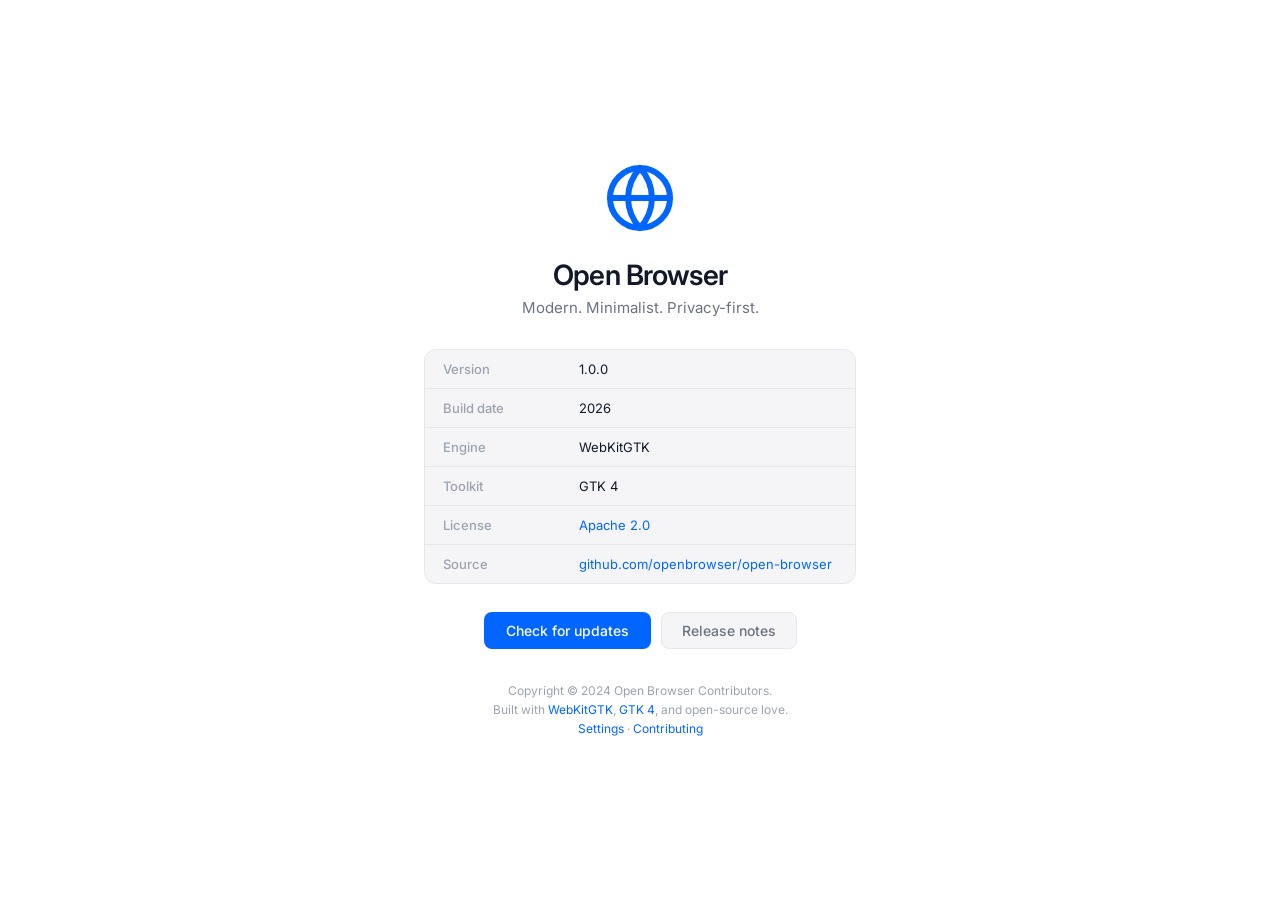
<file: src/ui/pages/about/index.html>
<!DOCTYPE html>
<html lang="en">
<head>
  <meta charset="UTF-8" />
  <meta name="viewport" content="width=device-width, initial-scale=1.0" />
  <title>About — Open Browser</title>
  <link rel="preconnect" href="https://fonts.googleapis.com" />
  <link rel="preconnect" href="https://fonts.gstatic.com" crossorigin />
  <link href="https://fonts.googleapis.com/css2?family=Inter:wght@300;400;500;600&display=swap" rel="stylesheet" />
  <style>
    :root {
      --color-primary: #0066ff;
      --color-bg:      #ffffff;
      --color-surface: #f5f5f7;
      --color-border:  #e5e7eb;
      --color-text:    #111827;
      --color-muted:   #6b7280;
      --color-faint:   #9ca3af;
      --font:          'Inter', -apple-system, BlinkMacSystemFont, 'Segoe UI', sans-serif;
    }
    *, *::before, *::after { box-sizing: border-box; margin: 0; padding: 0; }
    body {
      font-family: var(--font); background: var(--color-bg); color: var(--color-text);
      display: flex; align-items: center; justify-content: center;
      min-height: 100vh; -webkit-font-smoothing: antialiased;
    }
    .about {
      max-width: 480px; width: 100%; padding: 40px 24px; text-align: center;
    }
    .logo svg { width: 72px; height: 72px; margin-bottom: 20px; }
    .name { font-size: 28px; font-weight: 600; letter-spacing: -0.03em; margin-bottom: 6px; }
    .tagline { font-size: 15px; color: var(--color-muted); margin-bottom: 32px; }
    .meta-table {
      background: var(--color-surface); border: 1px solid var(--color-border);
      border-radius: 12px; overflow: hidden; margin-bottom: 28px; text-align: left;
    }
    .meta-row {
      display: flex; gap: 16px; padding: 11px 18px;
      border-bottom: 1px solid var(--color-border); font-size: 13px;
    }
    .meta-row:last-child { border-bottom: none; }
    .meta-key { min-width: 120px; color: var(--color-faint); font-weight: 500; }
    .meta-val { color: var(--color-text); }
    .meta-val a { color: var(--color-primary); text-decoration: none; }
    .meta-val a:hover { text-decoration: underline; }
    .actions { display: flex; gap: 10px; justify-content: center; margin-bottom: 32px; }
    .btn-primary {
      background: var(--color-primary); color: #fff; border: none;
      border-radius: 8px; padding: 10px 22px; font-family: var(--font);
      font-size: 14px; font-weight: 500; cursor: pointer;
      transition: background 140ms ease;
    }
    .btn-primary:hover { background: #0052cc; }
    .btn-outline {
      background: var(--color-surface); color: var(--color-muted);
      border: 1px solid var(--color-border); border-radius: 8px;
      padding: 9px 20px; font-family: var(--font); font-size: 14px;
      font-weight: 500; cursor: pointer; text-decoration: none;
      display: inline-flex; align-items: center;
      transition: background 140ms ease;
    }
    .btn-outline:hover { background: #ebebeb; color: var(--color-text); }
    .credits { font-size: 12px; color: var(--color-faint); line-height: 1.6; }
    .credits a { color: var(--color-primary); text-decoration: none; }
    .credits a:hover { text-decoration: underline; }
  </style>
</head>
<body>
  <div class="about">
    <div class="logo">
      <svg viewBox="0 0 24 24" fill="none" stroke="#0066FF" stroke-width="2"
           stroke-linecap="round" stroke-linejoin="round" aria-label="Open Browser logo">
        <circle cx="12" cy="12" r="10"/>
        <line x1="2" y1="12" x2="22" y2="12"/>
        <path d="M12 2a15.3 15.3 0 0 1 4 10 15.3 15.3 0 0 1-4 10
                 15.3 15.3 0 0 1-4-10 15.3 15.3 0 0 1 4-10z"/>
      </svg>
    </div>
    <h1 class="name">Open Browser</h1>
    <p class="tagline">Modern. Minimalist. Privacy-first.</p>

    <div class="meta-table">
      <div class="meta-row">
        <span class="meta-key">Version</span>
        <span class="meta-val" id="version-val">1.0.0</span>
      </div>
      <div class="meta-row">
        <span class="meta-key">Build date</span>
        <span class="meta-val" id="build-date-val">2024</span>
      </div>
      <div class="meta-row">
        <span class="meta-key">Engine</span>
        <span class="meta-val" id="engine-val">WebKitGTK</span>
      </div>
      <div class="meta-row">
        <span class="meta-key">Toolkit</span>
        <span class="meta-val">GTK 4</span>
      </div>
      <div class="meta-row">
        <span class="meta-key">License</span>
        <span class="meta-val">
          <a href="https://www.apache.org/licenses/LICENSE-2.0" target="_blank" rel="noopener">
            Apache 2.0
          </a>
        </span>
      </div>
      <div class="meta-row">
        <span class="meta-key">Source</span>
        <span class="meta-val">
          <a href="https://github.com/openbrowser/open-browser" target="_blank" rel="noopener">
            github.com/openbrowser/open-browser
          </a>
        </span>
      </div>
    </div>

    <div class="actions">
      <button class="btn-primary" id="check-update-btn">Check for updates</button>
      <a href="https://openbrowser.io/release-notes" class="btn-outline"
         target="_blank" rel="noopener">Release notes</a>
    </div>

    <p class="credits">
      Copyright © 2024 Open Browser Contributors.<br/>
      Built with <a href="https://webkitgtk.org" target="_blank" rel="noopener">WebKitGTK</a>,
      <a href="https://gtk.org" target="_blank" rel="noopener">GTK 4</a>, and open-source love.<br/>
      <a href="openbrowser://settings">Settings</a> ·
      <a href="https://github.com/openbrowser/open-browser/blob/main/CONTRIBUTING.md"
         target="_blank" rel="noopener">Contributing</a>
    </p>
  </div>

  <script>
    'use strict';

    function init() {
      // Version info can be injected by the C++ host
      if (window.browserInfo?.version) {
        const el = document.getElementById('version-val');
        if (el) el.textContent = window.browserInfo.version;
      }
      if (window.browserInfo?.webkitVersion) {
        const el = document.getElementById('engine-val');
        if (el) el.textContent = 'WebKitGTK ' + window.browserInfo.webkitVersion;
      }

      document.getElementById('build-date-val').textContent =
        new Date().getFullYear().toString();

      document.getElementById('check-update-btn')?.addEventListener('click', () => {
        const btn = document.getElementById('check-update-btn');
        if (!btn) return;
        btn.textContent = 'Checking…';
        btn.disabled = true;
        setTimeout(() => {
          btn.textContent = "You're up to date";
          btn.disabled = false;
        }, 1600);
      });
    }

    if (document.readyState === 'loading') {
      document.addEventListener('DOMContentLoaded', init);
    } else {
      init();
    }
  </script>
</body>
</html>
</file>
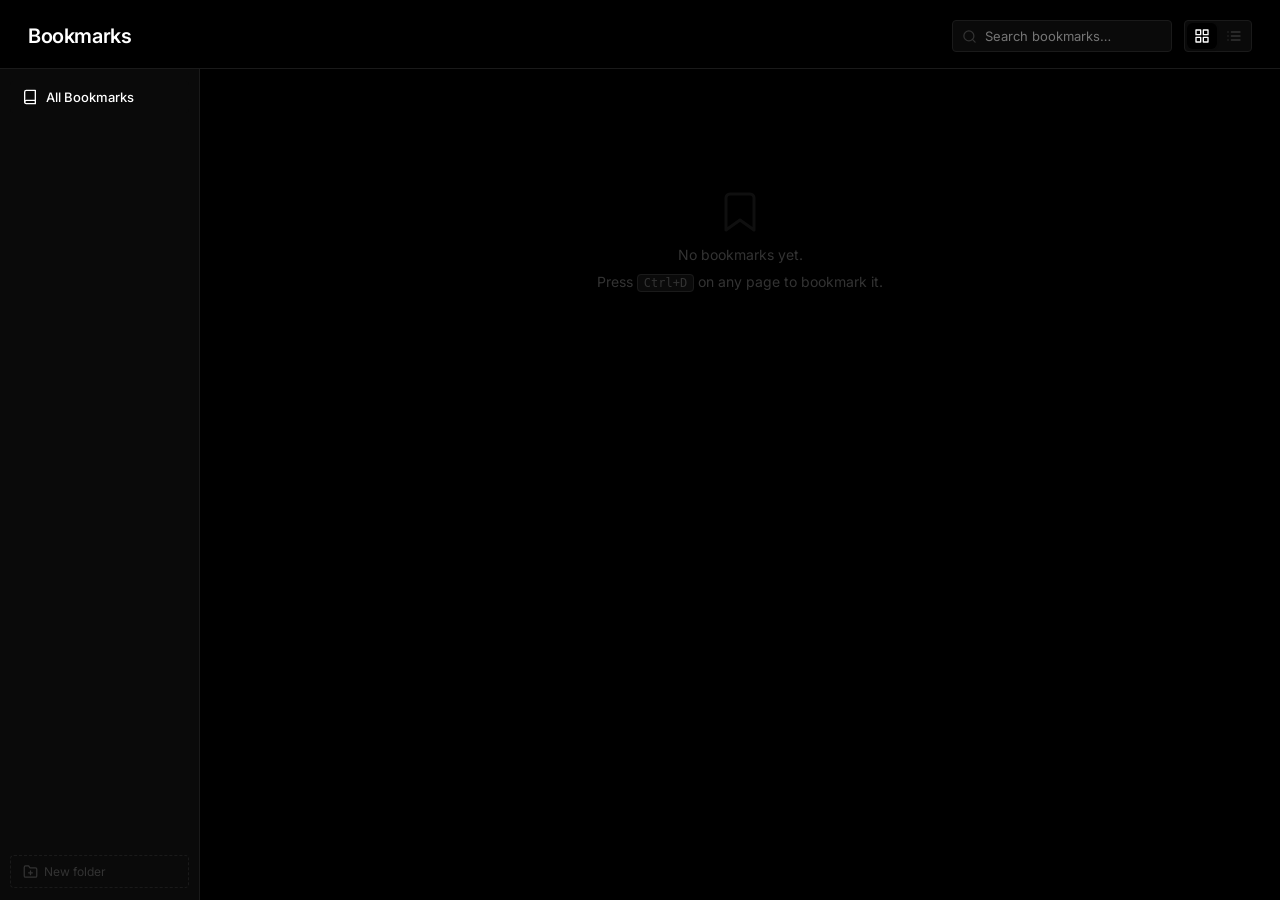
<file: src/ui/pages/bookmarks/index.html>
<!DOCTYPE html>
<html lang="en">
<head>
  <meta charset="UTF-8" />
  <meta name="viewport" content="width=device-width, initial-scale=1.0" />
  <title>Bookmarks — Open Browser</title>
  <link rel="preconnect" href="https://fonts.googleapis.com" />
  <link rel="preconnect" href="https://fonts.gstatic.com" crossorigin />
  <link href="https://fonts.googleapis.com/css2?family=Inter:wght@300;400;500;600&display=swap" rel="stylesheet" />
  <link rel="stylesheet" href="style.css" />
</head>
<body>
  <div class="page">

    <header class="page-header">
      <h1 class="page-title">Bookmarks</h1>
      <div class="header-actions">
        <div class="search-box">
          <svg class="search-icon" viewBox="0 0 24 24" fill="none" stroke="currentColor"
               stroke-width="2" stroke-linecap="round" stroke-linejoin="round" aria-hidden="true">
            <circle cx="11" cy="11" r="8"/><line x1="21" y1="21" x2="16.65" y2="16.65"/>
          </svg>
          <input type="text" id="search-input" placeholder="Search bookmarks…"
                 class="search-input" aria-label="Search bookmarks" />
        </div>
        <div class="view-toggle" role="group" aria-label="View mode">
          <button class="view-btn active" id="grid-view-btn" title="Grid view" aria-pressed="true">
            <svg viewBox="0 0 24 24" fill="none" stroke="currentColor" stroke-width="2"
                 stroke-linecap="round" stroke-linejoin="round" aria-hidden="true">
              <rect x="3" y="3" width="7" height="7"/><rect x="14" y="3" width="7" height="7"/>
              <rect x="14" y="14" width="7" height="7"/><rect x="3" y="14" width="7" height="7"/>
            </svg>
          </button>
          <button class="view-btn" id="list-view-btn" title="List view" aria-pressed="false">
            <svg viewBox="0 0 24 24" fill="none" stroke="currentColor" stroke-width="2"
                 stroke-linecap="round" stroke-linejoin="round" aria-hidden="true">
              <line x1="8" y1="6" x2="21" y2="6"/><line x1="8" y1="12" x2="21" y2="12"/>
              <line x1="8" y1="18" x2="21" y2="18"/>
              <line x1="3" y1="6" x2="3.01" y2="6"/><line x1="3" y1="12" x2="3.01" y2="12"/>
              <line x1="3" y1="18" x2="3.01" y2="18"/>
            </svg>
          </button>
        </div>
      </div>
    </header>

    <div class="layout">
      <!-- Folder sidebar -->
      <aside class="folder-sidebar" aria-label="Bookmark folders">
        <ul class="folder-list" id="folder-list" role="list">
          <li>
            <button class="folder-item active" data-folder="" id="folder-all">
              <svg viewBox="0 0 24 24" fill="none" stroke="currentColor" stroke-width="2"
                   stroke-linecap="round" stroke-linejoin="round" aria-hidden="true">
                <path d="M4 19.5A2.5 2.5 0 0 1 6.5 17H20"/><path d="M6.5 2H20v20H6.5A2.5 2.5 0 0 1 4 19.5v-15A2.5 2.5 0 0 1 6.5 2z"/>
              </svg>
              All Bookmarks
            </button>
          </li>
        </ul>
        <button class="add-folder-btn" id="add-folder-btn">
          <svg viewBox="0 0 24 24" fill="none" stroke="currentColor" stroke-width="2"
               stroke-linecap="round" stroke-linejoin="round" aria-hidden="true">
            <path d="M22 19a2 2 0 0 1-2 2H4a2 2 0 0 1-2-2V5a2 2 0 0 1 2-2h5l2 3h9a2 2 0 0 1 2 2z"/>
            <line x1="12" y1="11" x2="12" y2="17"/><line x1="9" y1="14" x2="15" y2="14"/>
          </svg>
          New folder
        </button>
      </aside>

      <!-- Bookmarks content -->
      <main class="bookmarks-area">
        <div id="bookmark-container" class="bookmarks-grid">
          <!-- Populated by script.js -->
        </div>
        <div class="empty-state" id="empty-state" style="display:none">
          <svg viewBox="0 0 24 24" fill="none" stroke="currentColor" stroke-width="1.5"
               stroke-linecap="round" stroke-linejoin="round" aria-hidden="true">
            <path d="M19 21l-7-5-7 5V5a2 2 0 0 1 2-2h10a2 2 0 0 1 2 2z"/>
          </svg>
          <p>No bookmarks yet.</p>
          <p>Press <kbd>Ctrl+D</kbd> on any page to bookmark it.</p>
        </div>
      </main>
    </div>
  </div>

  <script src="script.js"></script>
</body>
</html>
</file>
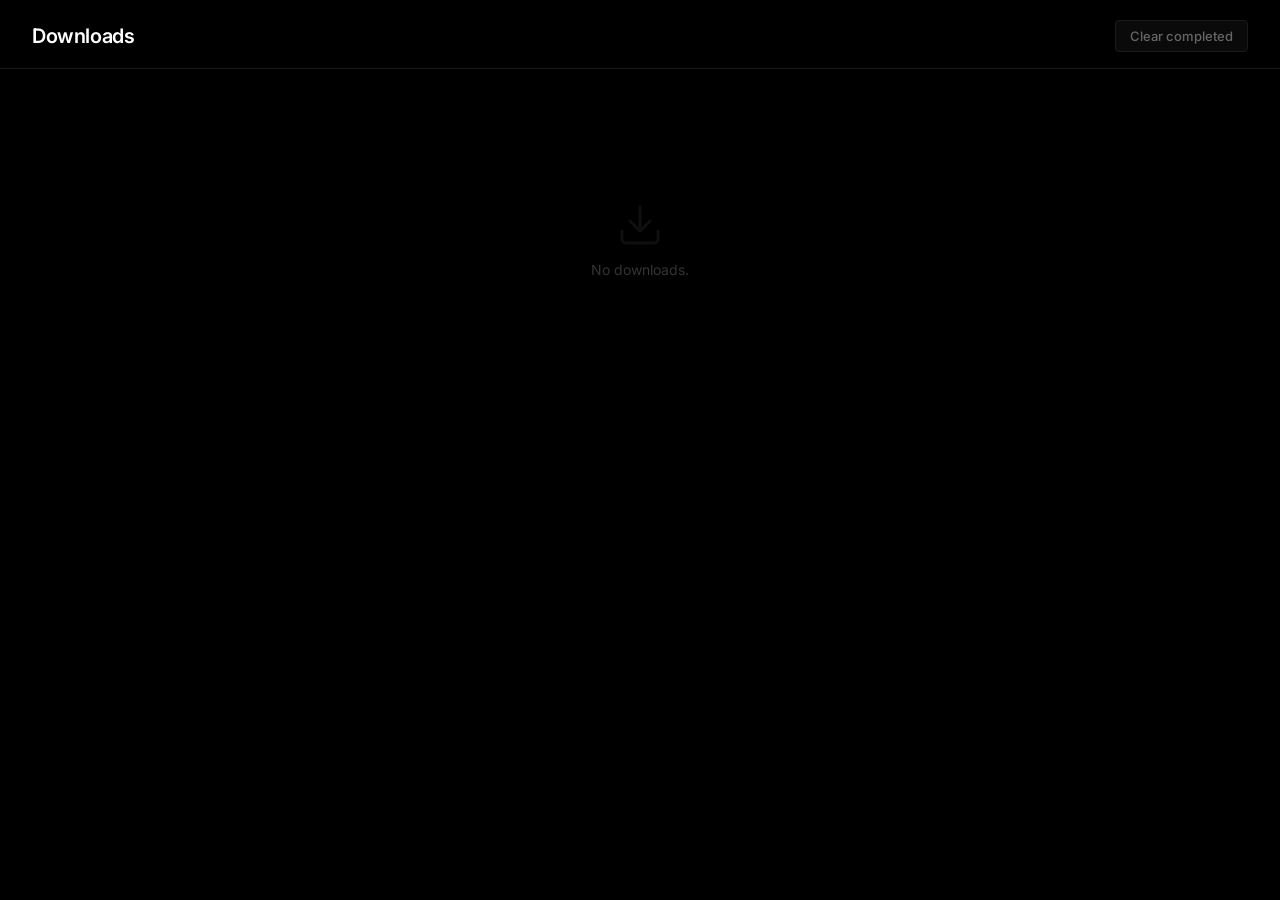
<file: src/ui/pages/downloads/index.html>
<!DOCTYPE html>
<html lang="en">
<head>
  <meta charset="UTF-8" />
  <meta name="viewport" content="width=device-width, initial-scale=1.0" />
  <title>Downloads — Open Browser</title>
  <link rel="preconnect" href="https://fonts.googleapis.com" />
  <link rel="preconnect" href="https://fonts.gstatic.com" crossorigin />
  <link href="https://fonts.googleapis.com/css2?family=Inter:wght@300;400;500;600&display=swap" rel="stylesheet" />
  <link rel="stylesheet" href="style.css" />
</head>
<body>
  <div class="page">
    <header class="page-header">
      <h1 class="page-title">Downloads</h1>
      <button class="btn-secondary" id="clear-completed-btn">Clear completed</button>
    </header>

    <main class="content">
      <div id="downloads-container"></div>
      <div class="empty-state" id="empty-state" style="display:none">
        <svg viewBox="0 0 24 24" fill="none" stroke="currentColor" stroke-width="1.5"
             stroke-linecap="round" stroke-linejoin="round" aria-hidden="true">
          <path d="M21 15v4a2 2 0 0 1-2 2H5a2 2 0 0 1-2-2v-4"/>
          <polyline points="7 10 12 15 17 10"/>
          <line x1="12" y1="15" x2="12" y2="3"/>
        </svg>
        <p>No downloads.</p>
      </div>
    </main>
  </div>
  <script src="script.js"></script>
</body>
</html>
</file>
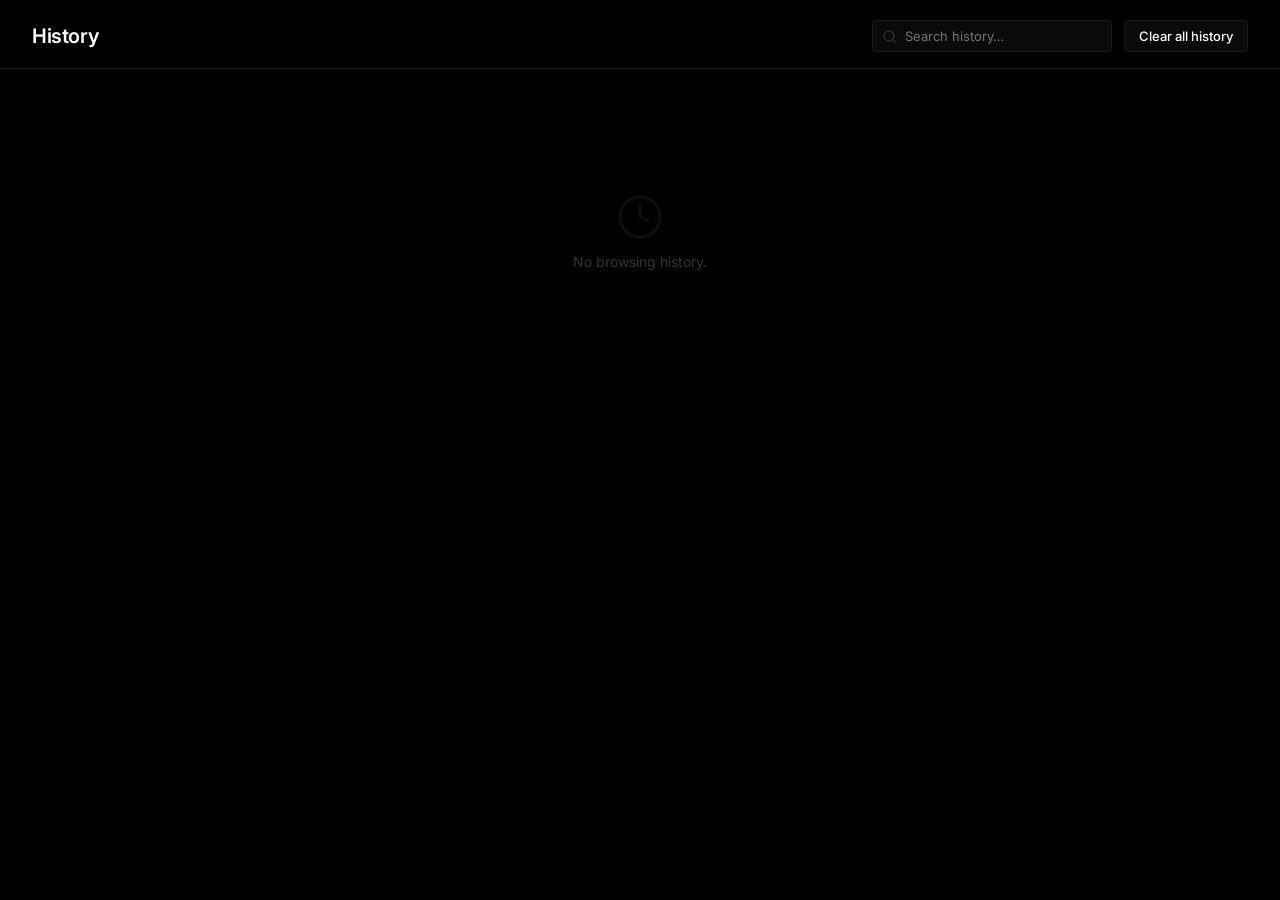
<file: src/ui/pages/history/index.html>
<!DOCTYPE html>
<html lang="en">
<head>
  <meta charset="UTF-8" />
  <meta name="viewport" content="width=device-width, initial-scale=1.0" />
  <title>History — Open Browser</title>
  <link rel="preconnect" href="https://fonts.googleapis.com" />
  <link rel="preconnect" href="https://fonts.gstatic.com" crossorigin />
  <link href="https://fonts.googleapis.com/css2?family=Inter:wght@300;400;500;600&display=swap" rel="stylesheet" />
  <link rel="stylesheet" href="style.css" />
</head>
<body>
  <div class="page">
    <header class="page-header">
      <h1 class="page-title">History</h1>
      <div class="header-actions">
        <div class="search-box">
          <svg class="search-icon" viewBox="0 0 24 24" fill="none" stroke="currentColor"
               stroke-width="2" stroke-linecap="round" stroke-linejoin="round" aria-hidden="true">
            <circle cx="11" cy="11" r="8"/><line x1="21" y1="21" x2="16.65" y2="16.65"/>
          </svg>
          <input type="text" id="search-input" placeholder="Search history…"
                 class="search-input" aria-label="Search history" />
        </div>
        <button class="btn-danger" id="clear-all-btn">Clear all history</button>
      </div>
    </header>

    <main class="content">
      <div id="history-container"></div>
      <div class="empty-state" id="empty-state" style="display:none">
        <svg viewBox="0 0 24 24" fill="none" stroke="currentColor" stroke-width="1.5"
             stroke-linecap="round" stroke-linejoin="round" aria-hidden="true">
          <circle cx="12" cy="12" r="10"/>
          <polyline points="12 6 12 12 16 14"/>
        </svg>
        <p>No browsing history.</p>
      </div>
    </main>
  </div>
  <script src="script.js"></script>
</body>
</html>
</file>
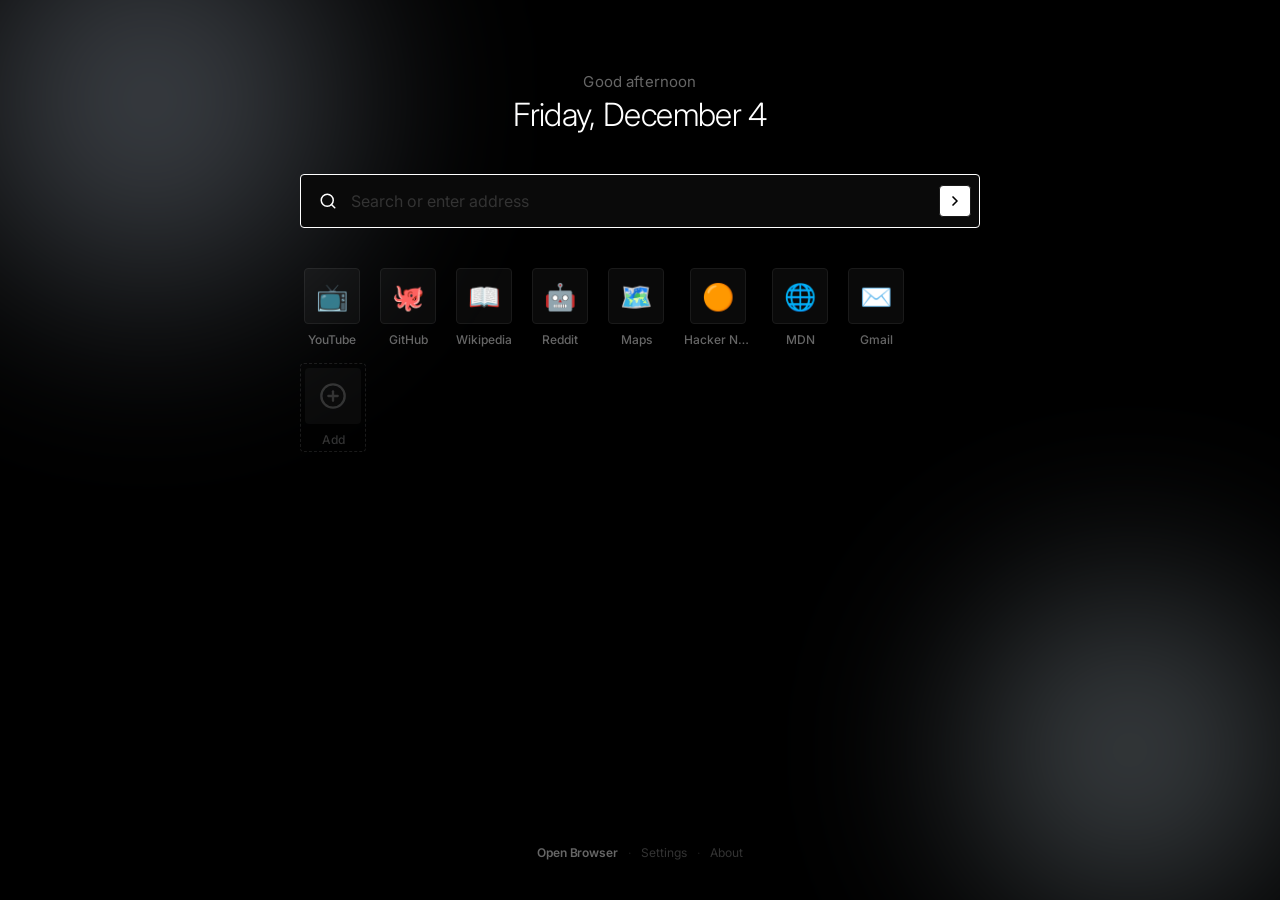
<file: src/ui/pages/newtab/index.html>
<!DOCTYPE html>
<html lang="en">
<head>
  <meta charset="UTF-8" />
  <meta name="viewport" content="width=device-width, initial-scale=1.0" />
  <title>New Tab — Open Browser</title>
  <link rel="preconnect" href="https://fonts.googleapis.com" />
  <link rel="preconnect" href="https://fonts.gstatic.com" crossorigin />
  <link href="https://fonts.googleapis.com/css2?family=Inter:wght@300;400;500;600&display=swap" rel="stylesheet" />
  <link rel="stylesheet" href="style.css" />
</head>
<body>
  <div class="page">

    <!-- Background gradient orbs -->
    <div class="bg-orb orb-1"></div>
    <div class="bg-orb orb-2"></div>

    <!-- Header / Greeting -->
    <header class="header">
      <p class="greeting" id="greeting">Good morning</p>
      <h1 class="date" id="date-display"></h1>
    </header>

    <!-- Search bar -->
    <main class="main">
      <form class="search-form" id="search-form" autocomplete="off">
        <div class="search-container">
          <svg class="search-icon" viewBox="0 0 24 24" fill="none"
               stroke="currentColor" stroke-width="2" stroke-linecap="round"
               stroke-linejoin="round" aria-hidden="true">
            <circle cx="11" cy="11" r="8"/>
            <line x1="21" y1="21" x2="16.65" y2="16.65"/>
          </svg>
          <input
            type="text"
            class="search-input"
            id="search-input"
            placeholder="Search or enter address"
            aria-label="Search or enter a web address"
            autofocus
          />
          <button class="search-btn" type="submit" aria-label="Search">
            <svg viewBox="0 0 24 24" fill="none" stroke="currentColor"
                 stroke-width="2.5" stroke-linecap="round" stroke-linejoin="round"
                 aria-hidden="true">
              <polyline points="9 18 15 12 9 6"/>
            </svg>
          </button>
        </div>
      </form>

      <!-- Quick access shortcuts -->
      <section class="shortcuts-section" aria-label="Quick access">
        <div class="shortcuts-grid" id="shortcuts-grid">
          <!-- Populated by script.js -->
        </div>
        <button class="add-shortcut-btn" id="add-shortcut-btn"
                aria-label="Add shortcut" title="Add shortcut">
          <svg viewBox="0 0 24 24" fill="none" stroke="currentColor"
               stroke-width="2" stroke-linecap="round" stroke-linejoin="round"
               aria-hidden="true">
            <circle cx="12" cy="12" r="10"/>
            <line x1="12" y1="8" x2="12" y2="16"/>
            <line x1="8" y1="12" x2="16" y2="12"/>
          </svg>
          <span>Add</span>
        </button>
      </section>
    </main>

    <!-- Recent history -->
    <section class="history-section" id="history-section" aria-label="Recent history">
      <h2 class="section-title">Recent</h2>
      <div class="history-grid" id="history-grid">
        <!-- Populated by script.js -->
      </div>
    </section>

    <!-- Footer -->
    <footer class="footer">
      <span class="footer-brand">Open Browser</span>
      <span class="footer-sep">·</span>
      <a href="openbrowser://settings" class="footer-link">Settings</a>
      <span class="footer-sep">·</span>
      <a href="openbrowser://about" class="footer-link">About</a>
    </footer>

  </div>

  <!-- Add shortcut modal -->
  <div class="modal-backdrop" id="modal-backdrop" aria-hidden="true">
    <div class="modal" role="dialog" aria-modal="true"
         aria-labelledby="modal-title">
      <h3 class="modal-title" id="modal-title">Add shortcut</h3>
      <label class="modal-label" for="shortcut-name">Name</label>
      <input type="text" class="modal-input" id="shortcut-name"
             placeholder="e.g. GitHub" />
      <label class="modal-label" for="shortcut-url">URL</label>
      <input type="url" class="modal-input" id="shortcut-url"
             placeholder="https://" />
      <div class="modal-actions">
        <button class="modal-btn modal-cancel" id="modal-cancel">Cancel</button>
        <button class="modal-btn modal-save" id="modal-save">Save</button>
      </div>
    </div>
  </div>

  <script src="script.js"></script>
</body>
</html>
</file>
<file: src/ui/pages/bookmarks/style.css>
:root {
  --color-bg:          #000000;
  --color-surface:     #0a0a0a;
  --color-border:      #1a1a1a;
  --color-text:        #ffffff;
  --color-text-muted:  #666666;
  --color-text-faint:  #333333;
  --color-primary:     #ffffff;
  --color-primary-bg:  #0a0a0a;
  --radius-sm:         4px;
  --radius-md:         4px;
  --font:              'Inter', -apple-system, BlinkMacSystemFont, 'Segoe UI', sans-serif;
  --transition:        120ms ease;
}

*, *::before, *::after { box-sizing: border-box; margin: 0; padding: 0; }

body {
  font-family: var(--font);
  background: var(--color-bg);
  color: var(--color-text);
  height: 100vh;
  overflow: hidden;
  -webkit-font-smoothing: antialiased;
}

.page {
  display: flex;
  flex-direction: column;
  height: 100vh;
}

/* ── Header ──────────────────────────────────────────────────────────────── */

.page-header {
  display: flex;
  align-items: center;
  justify-content: space-between;
  padding: 20px 28px 16px;
  border-bottom: 1px solid var(--color-border);
  flex-shrink: 0;
}

.page-title {
  font-size: 20px;
  font-weight: 600;
  letter-spacing: -0.02em;
}

.header-actions {
  display: flex;
  align-items: center;
  gap: 12px;
}

.search-box {
  position: relative;
  display: flex;
  align-items: center;
}

.search-icon {
  position: absolute;
  left: 10px;
  width: 15px;
  height: 15px;
  color: var(--color-text-faint);
  pointer-events: none;
}

.search-input {
  font-family: var(--font);
  font-size: 13px;
  border: 1px solid var(--color-border);
  border-radius: var(--radius-md);
  padding: 7px 14px 7px 32px;
  background: var(--color-surface);
  color: var(--color-text);
  outline: none;
  width: 220px;
  transition: border-color var(--transition);
}

.search-input:focus {
  border-color: var(--color-primary);
}

.view-toggle {
  display: flex;
  gap: 2px;
  background: var(--color-surface);
  border: 1px solid var(--color-border);
  border-radius: var(--radius-sm);
  padding: 2px;
}

.view-btn {
  border: none;
  border-radius: 6px;
  background: transparent;
  padding: 5px 7px;
  cursor: pointer;
  color: var(--color-text-faint);
  transition: background var(--transition), color var(--transition);
  display: flex;
  align-items: center;
}

.view-btn svg { width: 16px; height: 16px; }

.view-btn.active {
  background: var(--color-bg);
  color: var(--color-text);
  box-shadow: 0 1px 3px rgba(0,0,0,0.1);
}

/* ── Layout ──────────────────────────────────────────────────────────────── */

.layout {
  display: flex;
  flex: 1;
  overflow: hidden;
}

/* ── Folder sidebar ──────────────────────────────────────────────────────── */

.folder-sidebar {
  width: 200px;
  flex-shrink: 0;
  background: var(--color-surface);
  border-right: 1px solid var(--color-border);
  padding: 12px 10px;
  display: flex;
  flex-direction: column;
  gap: 4px;
  overflow-y: auto;
}

.folder-list {
  list-style: none;
  display: flex;
  flex-direction: column;
  gap: 2px;
  flex: 1;
}

.folder-item {
  display: flex;
  align-items: center;
  gap: 8px;
  width: 100%;
  padding: 8px 12px;
  border: none;
  border-radius: var(--radius-sm);
  background: transparent;
  font-family: var(--font);
  font-size: 13px;
  color: var(--color-text-muted);
  cursor: pointer;
  text-align: left;
  transition: background var(--transition), color var(--transition);
}

.folder-item svg { width: 16px; height: 16px; flex-shrink: 0; }

.folder-item:hover { background: var(--color-surface-hover); color: var(--color-text); }
.folder-item.active {
  background: var(--color-primary-bg);
  color: var(--color-primary);
  font-weight: 500;
}

.add-folder-btn {
  display: flex;
  align-items: center;
  gap: 6px;
  padding: 8px 12px;
  border: 1.5px dashed var(--color-border);
  border-radius: var(--radius-sm);
  background: none;
  font-family: var(--font);
  font-size: 12px;
  color: var(--color-text-faint);
  cursor: pointer;
  transition: border-color var(--transition), color var(--transition);
}

.add-folder-btn svg { width: 15px; height: 15px; }

.add-folder-btn:hover {
  border-color: var(--color-primary);
  color: var(--color-primary);
}

/* ── Bookmarks area ──────────────────────────────────────────────────────── */

.bookmarks-area {
  flex: 1;
  overflow-y: auto;
  padding: 20px 24px;
}

/* Grid view */
.bookmarks-grid {
  display: grid;
  grid-template-columns: repeat(auto-fill, minmax(180px, 1fr));
  gap: 14px;
}

/* List view */
.bookmarks-list {
  display: flex;
  flex-direction: column;
  gap: 4px;
}

/* Grid card */
.bookmark-card {
  background: var(--color-surface);
  border: 1px solid var(--color-border);
  border-radius: var(--radius-md);
  padding: 16px;
  cursor: pointer;
  text-decoration: none;
  color: var(--color-text);
  display: flex;
  flex-direction: column;
  gap: 10px;
  transition: border-color var(--transition);
  position: relative;
}

.bookmark-card:hover {
  border-color: var(--color-primary);
}

.bookmark-favicon {
  width: 32px;
  height: 32px;
  border-radius: 8px;
  object-fit: contain;
  background: var(--color-surface);
  padding: 4px;
}

.bookmark-title {
  font-size: 13px;
  font-weight: 500;
  overflow: hidden;
  text-overflow: ellipsis;
  white-space: nowrap;
  color: var(--color-text);
}

.bookmark-url {
  font-size: 11px;
  color: var(--color-text-faint);
  overflow: hidden;
  text-overflow: ellipsis;
  white-space: nowrap;
}

.bookmark-actions {
  position: absolute;
  top: 8px;
  right: 8px;
  display: none;
  gap: 4px;
}

.bookmark-card:hover .bookmark-actions { display: flex; }

.action-btn {
  border: none;
  border-radius: 6px;
  background: rgba(255,255,255,0.9);
  backdrop-filter: blur(4px);
  padding: 4px 6px;
  cursor: pointer;
  font-size: 12px;
  color: var(--color-text-muted);
  transition: background var(--transition), color var(--transition);
}

.action-btn:hover { background: var(--color-surface); color: var(--color-text); }
.action-btn.delete:hover { color: #ef4444; }

/* List row */
.bookmark-row {
  display: flex;
  align-items: center;
  gap: 12px;
  padding: 10px 14px;
  border-radius: var(--radius-sm);
  cursor: pointer;
  text-decoration: none;
  color: var(--color-text);
  transition: background var(--transition);
  position: relative;
}

.bookmark-row:hover { background: var(--color-surface-hover); }

.bookmark-row-favicon {
  width: 18px;
  height: 18px;
  border-radius: 4px;
  object-fit: contain;
  flex-shrink: 0;
}

.bookmark-row-title {
  flex: 1;
  font-size: 14px;
  font-weight: 500;
  overflow: hidden;
  text-overflow: ellipsis;
  white-space: nowrap;
}

.bookmark-row-url {
  font-size: 12px;
  color: var(--color-text-faint);
  max-width: 300px;
  overflow: hidden;
  text-overflow: ellipsis;
  white-space: nowrap;
}

.bookmark-row-date {
  font-size: 11px;
  color: var(--color-text-faint);
  flex-shrink: 0;
}

/* ── Empty state ─────────────────────────────────────────────────────────── */

.empty-state {
  display: flex;
  flex-direction: column;
  align-items: center;
  justify-content: center;
  height: 300px;
  color: var(--color-text-faint);
  gap: 10px;
  text-align: center;
}

.empty-state svg { width: 48px; height: 48px; opacity: 0.3; }

.empty-state p { font-size: 14px; }

.empty-state kbd {
  background: var(--color-surface);
  border: 1px solid var(--color-border);
  border-radius: 4px;
  padding: 1px 6px;
  font-size: 12px;
  font-family: monospace;
}

/* ── Scrollbar ───────────────────────────────────────────────────────────── */

::-webkit-scrollbar        { width: 7px; }
::-webkit-scrollbar-track  { background: transparent; }
::-webkit-scrollbar-thumb  { background: rgba(0,0,0,0.15); border-radius: 4px; }
</file>
<file: src/ui/pages/downloads/style.css>
:root {
  --color-bg:         #000000;
  --color-surface:    #0a0a0a;
  --color-border:     #1a1a1a;
  --color-text:       #ffffff;
  --color-text-muted: #666666;
  --color-text-faint: #333333;
  --color-primary:    #ffffff;
  --color-success:    #ffffff;
  --color-danger:     #ffffff;
  --color-warning:    #ffffff;
  --radius-sm:        4px;
  --radius-md:        4px;
  --font:             'Inter', -apple-system, BlinkMacSystemFont, 'Segoe UI', sans-serif;
  --transition:       120ms ease;
}

*, *::before, *::after { box-sizing: border-box; margin: 0; padding: 0; }

body {
  font-family: var(--font);
  background: var(--color-bg);
  color: var(--color-text);
  min-height: 100vh;
  -webkit-font-smoothing: antialiased;
}

.page { display: flex; flex-direction: column; min-height: 100vh; }

.page-header {
  display: flex; align-items: center; justify-content: space-between;
  padding: 20px 32px 16px; border-bottom: 1px solid var(--color-border); flex-shrink: 0;
}

.page-title { font-size: 20px; font-weight: 600; letter-spacing: -0.02em; }

.btn-secondary {
  background: var(--color-surface); color: var(--color-text-muted);
  border: 1px solid var(--color-border); border-radius: var(--radius-sm);
  padding: 7px 14px; font-family: var(--font); font-size: 13px;
  font-weight: 500; cursor: pointer;
  transition: background var(--transition), border-color var(--transition);
}
.btn-secondary:hover { background: var(--color-surface-hover); color: var(--color-text); }

.content { flex: 1; overflow-y: auto; padding: 20px 32px 40px; }

/* ── Download card ───────────────────────────────────────────────────────── */

.download-list { display: flex; flex-direction: column; gap: 10px; }

.download-card {
  background: var(--color-surface);
  border: 1px solid var(--color-border);
  border-radius: var(--radius-md);
  padding: 16px 20px;
  display: flex;
  align-items: center;
  gap: 16px;
}

.download-icon {
  width: 40px; height: 40px;
  background: var(--color-surface);
  border-radius: var(--radius-md);
  display: flex; align-items: center; justify-content: center;
  font-size: 20px; flex-shrink: 0;
  border: 1px solid var(--color-border);
}

.download-info { flex: 1; min-width: 0; }

.download-name {
  font-size: 14px; font-weight: 500;
  overflow: hidden; text-overflow: ellipsis; white-space: nowrap;
  margin-bottom: 4px;
}

.download-url {
  font-size: 12px; color: var(--color-text-faint);
  overflow: hidden; text-overflow: ellipsis; white-space: nowrap;
  margin-bottom: 8px;
}

.download-progress-bar {
  width: 100%; height: 4px;
  background: var(--color-border); border-radius: 2px;
  overflow: hidden; margin-bottom: 6px;
}

.download-progress-fill {
  height: 100%; border-radius: 2px;
  background: var(--color-primary);
  transition: width 300ms ease;
}

.download-meta {
  font-size: 11px; color: var(--color-text-faint);
  display: flex; align-items: center; gap: 8px;
}

.download-state {
  font-size: 12px; font-weight: 500; padding: 2px 8px;
  border-radius: 12px; flex-shrink: 0;
}

.state-downloading { background: var(--color-surface); color: var(--color-text-muted); border: 1px solid var(--color-border); }
.state-completed   { background: var(--color-surface); color: var(--color-text-muted); border: 1px solid var(--color-border); }
.state-failed      { background: var(--color-surface); color: var(--color-text-muted); border: 1px solid var(--color-border); }
.state-paused      { background: var(--color-surface); color: var(--color-text-muted); border: 1px solid var(--color-border); }
.state-cancelled   { background: var(--color-surface); color: var(--color-text-faint); border: 1px solid var(--color-border); }

.download-actions { display: flex; gap: 6px; flex-shrink: 0; }

.action-btn {
  border: 1px solid var(--color-border); border-radius: var(--radius-sm);
  background: var(--color-surface); color: var(--color-text-muted);
  padding: 5px 10px; font-family: var(--font); font-size: 12px;
  cursor: pointer; transition: background var(--transition);
}
.action-btn:hover { background: var(--color-surface-hover); color: var(--color-text); }
.action-btn.danger:hover { background: var(--color-surface-hover); border-color: var(--color-primary); color: var(--color-danger); }

/* ── Empty state ─────────────────────────────────────────────────────────── */

.empty-state {
  display: flex; flex-direction: column; align-items: center;
  justify-content: center; height: 300px;
  color: var(--color-text-faint); gap: 12px; text-align: center;
}
.empty-state svg { width: 48px; height: 48px; opacity: 0.3; }
.empty-state p { font-size: 14px; }

::-webkit-scrollbar { width: 7px; }
::-webkit-scrollbar-track { background: transparent; }
::-webkit-scrollbar-thumb { background: rgba(0,0,0,0.15); border-radius: 4px; }
</file>
<file: src/ui/pages/history/style.css>
:root {
  --color-bg:         #000000;
  --color-surface:    #0a0a0a;
  --color-border:     #1a1a1a;
  --color-text:       #ffffff;
  --color-text-muted: #666666;
  --color-text-faint: #333333;
  --color-primary:    #ffffff;
  --color-danger:     #ffffff;
  --radius-sm:        4px;
  --radius-md:        4px;
  --font:             'Inter', -apple-system, BlinkMacSystemFont, 'Segoe UI', sans-serif;
  --transition:       120ms ease;
}

*, *::before, *::after { box-sizing: border-box; margin: 0; padding: 0; }

body {
  font-family: var(--font);
  background: var(--color-bg);
  color: var(--color-text);
  -webkit-font-smoothing: antialiased;
}

.page { display: flex; flex-direction: column; min-height: 100vh; }

.page-header {
  display: flex;
  align-items: center;
  justify-content: space-between;
  padding: 20px 32px 16px;
  border-bottom: 1px solid var(--color-border);
  flex-shrink: 0;
  gap: 16px;
}

.page-title { font-size: 20px; font-weight: 600; letter-spacing: -0.02em; }

.header-actions { display: flex; align-items: center; gap: 12px; }

.search-box { position: relative; display: flex; align-items: center; }

.search-icon {
  position: absolute; left: 10px; width: 15px; height: 15px;
  color: var(--color-text-faint); pointer-events: none;
}

.search-input {
  font-family: var(--font); font-size: 13px;
  border: 1px solid var(--color-border); border-radius: var(--radius-md);
  padding: 7px 14px 7px 32px;
  background: var(--color-surface); color: var(--color-text);
  outline: none; width: 240px;
  transition: border-color var(--transition);
}

.search-input:focus {
  border-color: var(--color-primary);
}

.btn-danger {
  border: 1px solid var(--color-border); border-radius: var(--radius-sm);
  background: var(--color-surface); color: var(--color-danger);
  padding: 7px 14px; font-family: var(--font); font-size: 13px;
  font-weight: 500; cursor: pointer;
  transition: background var(--transition), border-color var(--transition);
}

.btn-danger:hover { background: var(--color-surface-hover); border-color: var(--color-primary); }

.content { flex: 1; overflow-y: auto; padding: 12px 32px 40px; }

/* ── Date group ──────────────────────────────────────────────────────────── */

.date-group { margin-top: 24px; }

.date-label {
  font-size: 11px; font-weight: 600; letter-spacing: 0.08em;
  text-transform: uppercase; color: var(--color-text-faint);
  margin-bottom: 8px; padding: 0 4px;
}

.history-list { display: flex; flex-direction: column; gap: 2px; }

.history-item {
  display: flex; align-items: center; gap: 12px;
  padding: 10px 14px; border-radius: var(--radius-sm);
  cursor: pointer; text-decoration: none; color: var(--color-text);
  transition: background var(--transition);
  position: relative;
}

.history-item:hover { background: var(--color-surface-hover); }

.history-item:hover .item-delete { display: flex; }

.history-favicon {
  width: 18px; height: 18px; border-radius: 4px;
  object-fit: contain; flex-shrink: 0; opacity: 0.8;
}

.history-text { flex: 1; min-width: 0; }

.history-title {
  font-size: 14px; font-weight: 500;
  overflow: hidden; text-overflow: ellipsis; white-space: nowrap;
}

.history-url {
  font-size: 12px; color: var(--color-text-faint);
  overflow: hidden; text-overflow: ellipsis; white-space: nowrap;
  margin-top: 1px;
}

.history-time {
  font-size: 11px; color: var(--color-text-faint); flex-shrink: 0; min-width: 50px;
  text-align: right;
}

.item-delete {
  display: none; align-items: center; justify-content: center;
  width: 22px; height: 22px; border: 1px solid var(--color-border); border-radius: var(--radius-sm);
  background: var(--color-surface); cursor: pointer; flex-shrink: 0;
  font-size: 11px; color: var(--color-text-faint);
  transition: background var(--transition), color var(--transition);
}

.item-delete:hover { background: var(--color-surface-hover); color: var(--color-danger); }

/* ── Empty state ─────────────────────────────────────────────────────────── */

.empty-state {
  display: flex; flex-direction: column; align-items: center;
  justify-content: center; height: 300px;
  color: var(--color-text-faint); gap: 12px; text-align: center;
}

.empty-state svg { width: 48px; height: 48px; opacity: 0.3; }
.empty-state p { font-size: 14px; }

::-webkit-scrollbar { width: 7px; }
::-webkit-scrollbar-track { background: transparent; }
::-webkit-scrollbar-thumb { background: rgba(0,0,0,0.15); border-radius: 4px; }
</file>
<file: src/ui/pages/newtab/style.css>
/* ════════════════════════════════════════════════════════════════════════════
   Open Browser — New Tab Page Styles
   ════════════════════════════════════════════════════════════════════════════ */

:root {
  --color-bg:           #000000;
  --color-surface:      #0a0a0a;
  --color-surface-hover: #1a1a1a;
  --color-border:       #1a1a1a;
  --color-text:         #ffffff;
  --color-text-muted:   #666666;
  --color-text-faint:   #333333;
  --color-primary:      #ffffff;
  --color-primary-dark: #ffffff;
  --color-primary-bg:   #0a0a0a;
  --color-shadow:       rgba(0, 0, 0, 0.3);
  --color-shadow-md:    rgba(0, 0, 0, 0.5);
  --radius-sm:          4px;
  --radius-md:          4px;
  --radius-lg:          4px;
  --radius-pill:        4px;
  --font:               'Inter', -apple-system, BlinkMacSystemFont,
                        'Segoe UI', sans-serif;
  --transition:         120ms cubic-bezier(0.4, 0, 0.2, 1);
}

/* ── Reset ───────────────────────────────────────────────────────────────── */

*, *::before, *::after {
  box-sizing: border-box;
  margin: 0;
  padding: 0;
}

html {
  font-size: 16px;
  -webkit-font-smoothing: antialiased;
  -moz-osx-font-smoothing: grayscale;
}

body {
  font-family: var(--font);
  background: var(--color-bg);
  color: var(--color-text);
  min-height: 100vh;
  overflow-x: hidden;
}

a {
  color: inherit;
  text-decoration: none;
}

button {
  font-family: inherit;
  cursor: pointer;
}

/* ── Background orbs (subtle ambient gradient) ──────────────────────────── */

.bg-orb {
  position: fixed;
  border-radius: 50%;
  filter: blur(80px);
  pointer-events: none;
  z-index: 0;
  opacity: 0.35;
}

.orb-1 {
  width: 600px;
  height: 600px;
  top: -200px;
  left: -150px;
  background: radial-gradient(circle, #dbeafe 0%, transparent 70%);
}

.orb-2 {
  width: 500px;
  height: 500px;
  bottom: -100px;
  right: -100px;
  background: radial-gradient(circle, #e0f2fe 0%, transparent 70%);
}

/* ── Page layout ─────────────────────────────────────────────────────────── */

.page {
  position: relative;
  z-index: 1;
  display: flex;
  flex-direction: column;
  align-items: center;
  min-height: 100vh;
  padding: 0 24px 40px;
}

/* ── Header / Greeting ───────────────────────────────────────────────────── */

.header {
  margin-top: 72px;
  text-align: center;
}

.greeting {
  font-size: 15px;
  font-weight: 400;
  color: var(--color-text-muted);
  letter-spacing: 0.01em;
  margin-bottom: 4px;
}

.date {
  font-size: 32px;
  font-weight: 300;
  color: var(--color-text);
  letter-spacing: -0.02em;
}

/* ── Main content ────────────────────────────────────────────────────────── */

.main {
  width: 100%;
  max-width: 680px;
  margin-top: 40px;
}

/* ── Search bar ──────────────────────────────────────────────────────────── */

.search-form {
  width: 100%;
}

.search-container {
  position: relative;
  display: flex;
  align-items: center;
  background: var(--color-surface);
  border: 1px solid var(--color-border);
  border-radius: var(--radius-md);
  transition: border-color var(--transition);
  overflow: hidden;
}

.search-container:focus-within {
  border-color: var(--color-primary);
}

.search-icon {
  position: absolute;
  left: 18px;
  width: 18px;
  height: 18px;
  color: var(--color-text-faint);
  pointer-events: none;
  transition: color var(--transition);
  flex-shrink: 0;
}

.search-container:focus-within .search-icon {
  color: var(--color-primary);
}

.search-input {
  flex: 1;
  border: none;
  outline: none;
  background: transparent;
  font-family: var(--font);
  font-size: 16px;
  font-weight: 400;
  color: var(--color-text);
  padding: 16px 52px 16px 50px;
  width: 100%;
}

.search-input::placeholder {
  color: var(--color-text-faint);
}

.search-btn {
  position: absolute;
  right: 8px;
  width: 32px;
  height: 32px;
  border: 1px solid var(--color-border);
  border-radius: var(--radius-sm);
  background: var(--color-primary);
  color: #000000;
  display: flex;
  align-items: center;
  justify-content: center;
  transition: background var(--transition);
  flex-shrink: 0;
}

.search-btn:hover {
  background: var(--color-surface-hover);
}

.search-btn:active {
  transform: scale(0.95);
}

.search-btn svg {
  width: 16px;
  height: 16px;
}

/* ── Shortcuts ───────────────────────────────────────────────────────────── */

.shortcuts-section {
  margin-top: 36px;
  display: flex;
  align-items: center;
  flex-wrap: wrap;
  gap: 12px;
}

.shortcuts-grid {
  display: flex;
  flex-wrap: wrap;
  gap: 12px;
}

.shortcut-item {
  display: flex;
  flex-direction: column;
  align-items: center;
  gap: 8px;
  cursor: pointer;
  text-decoration: none;
  color: var(--color-text);
  padding: 4px;
  border-radius: var(--radius-md);
  transition: transform var(--transition);
}

.shortcut-item:hover {
  transform: translateY(-2px);
}

.shortcut-item:hover .shortcut-icon {
  border-color: var(--color-primary);
}

.shortcut-icon {
  width: 56px;
  height: 56px;
  border-radius: var(--radius-md);
  background: var(--color-surface);
  border: 1px solid var(--color-border);
  display: flex;
  align-items: center;
  justify-content: center;
  font-size: 26px;
  transition: border-color var(--transition);
  overflow: hidden;
}

.shortcut-icon img {
  width: 32px;
  height: 32px;
  object-fit: contain;
}

.shortcut-label {
  font-size: 12px;
  font-weight: 500;
  color: var(--color-text-muted);
  max-width: 68px;
  text-align: center;
  overflow: hidden;
  text-overflow: ellipsis;
  white-space: nowrap;
}

/* Add shortcut button */
.add-shortcut-btn {
  display: flex;
  flex-direction: column;
  align-items: center;
  gap: 8px;
  background: none;
  border: 1px dashed var(--color-border);
  border-radius: var(--radius-md);
  padding: 4px;
  color: var(--color-text-faint);
  cursor: pointer;
  transition: border-color var(--transition), color var(--transition);
}

.add-shortcut-btn:hover {
  border-color: var(--color-primary);
  color: var(--color-primary);
}

.add-shortcut-btn svg {
  width: 56px;
  height: 56px;
  padding: 14px;
  border-radius: var(--radius-md);
  background: var(--color-surface);
}

.add-shortcut-btn span {
  font-size: 12px;
  font-weight: 500;
}

/* ── Recent history ──────────────────────────────────────────────────────── */

.history-section {
  width: 100%;
  max-width: 680px;
  margin-top: 52px;
}

.section-title {
  font-size: 11px;
  font-weight: 600;
  letter-spacing: 0.08em;
  text-transform: uppercase;
  color: var(--color-text-faint);
  margin-bottom: 12px;
}

.history-grid {
  display: flex;
  flex-direction: column;
  gap: 4px;
}

.history-item {
  display: flex;
  align-items: center;
  gap: 12px;
  padding: 10px 14px;
  border-radius: var(--radius-sm);
  cursor: pointer;
  text-decoration: none;
  color: var(--color-text);
  transition: background var(--transition);
}

.history-item:hover {
  background: var(--color-surface);
}

.history-favicon {
  width: 18px;
  height: 18px;
  border-radius: 4px;
  object-fit: contain;
  flex-shrink: 0;
  opacity: 0.8;
}

.history-text {
  flex: 1;
  overflow: hidden;
}

.history-title {
  font-size: 14px;
  font-weight: 500;
  overflow: hidden;
  text-overflow: ellipsis;
  white-space: nowrap;
  color: var(--color-text);
}

.history-url {
  font-size: 12px;
  color: var(--color-text-faint);
  overflow: hidden;
  text-overflow: ellipsis;
  white-space: nowrap;
  margin-top: 1px;
}

.history-time {
  font-size: 11px;
  color: var(--color-text-faint);
  flex-shrink: 0;
}

/* Empty state */
.empty-state {
  text-align: center;
  padding: 28px 0;
  color: var(--color-text-faint);
  font-size: 14px;
}

/* ── Footer ──────────────────────────────────────────────────────────────── */

.footer {
  margin-top: auto;
  padding-top: 48px;
  display: flex;
  align-items: center;
  gap: 10px;
  font-size: 12px;
  color: var(--color-text-faint);
}

.footer-brand {
  font-weight: 600;
  color: var(--color-text-muted);
  letter-spacing: -0.01em;
}

.footer-sep {
  opacity: 0.5;
}

.footer-link {
  color: var(--color-text-faint);
  transition: color var(--transition);
}

.footer-link:hover {
  color: var(--color-primary);
}

/* ── Modal ───────────────────────────────────────────────────────────────── */

.modal-backdrop {
  position: fixed;
  inset: 0;
  background: rgba(0, 0, 0, 0.35);
  display: flex;
  align-items: center;
  justify-content: center;
  z-index: 100;
  opacity: 0;
  pointer-events: none;
  transition: opacity 200ms ease;
}

.modal-backdrop.open {
  opacity: 1;
  pointer-events: all;
}

.modal {
  background: var(--color-surface);
  border: 1px solid var(--color-border);
  border-radius: var(--radius-md);
  padding: 28px 32px;
  width: 100%;
  max-width: 380px;
  transform: translateY(12px) scale(0.98);
  transition: transform 200ms ease;
}

.modal-backdrop.open .modal {
  transform: translateY(0) scale(1);
}

.modal-title {
  font-size: 18px;
  font-weight: 600;
  color: var(--color-text);
  margin-bottom: 20px;
}

.modal-label {
  display: block;
  font-size: 13px;
  font-weight: 500;
  color: var(--color-text-muted);
  margin-bottom: 6px;
}

.modal-input {
  width: 100%;
  border: 1px solid var(--color-border);
  border-radius: var(--radius-sm);
  padding: 10px 14px;
  font-family: var(--font);
  font-size: 14px;
  color: var(--color-text);
  background: var(--color-surface);
  outline: none;
  margin-bottom: 16px;
  transition: border-color var(--transition);
}

.modal-input:focus {
  border-color: var(--color-primary);
}

.modal-actions {
  display: flex;
  gap: 10px;
  justify-content: flex-end;
  margin-top: 4px;
}

.modal-btn {
  border: none;
  border-radius: var(--radius-sm);
  padding: 9px 20px;
  font-family: var(--font);
  font-size: 14px;
  font-weight: 500;
  cursor: pointer;
  transition: background var(--transition), transform var(--transition);
}

.modal-btn:active {
  transform: scale(0.97);
}

.modal-cancel {
  background: var(--color-surface);
  border: 1px solid var(--color-border);
  color: var(--color-text-muted);
}

.modal-cancel:hover {
  background: var(--color-surface-hover);
}

.modal-save {
  background: var(--color-primary);
  border: 1px solid var(--color-border);
  color: #000000;
}

.modal-save:hover {
  background: var(--color-surface-hover);
  color: #ffffff;
}

/* ── Responsive ──────────────────────────────────────────────────────────── */

@media (max-width: 640px) {
  .header { margin-top: 48px; }
  .date { font-size: 24px; }
  .search-input { font-size: 15px; padding: 14px 48px 14px 46px; }
  .shortcuts-grid { gap: 10px; }
  .shortcut-icon { width: 50px; height: 50px; font-size: 22px; }
}
</file>
